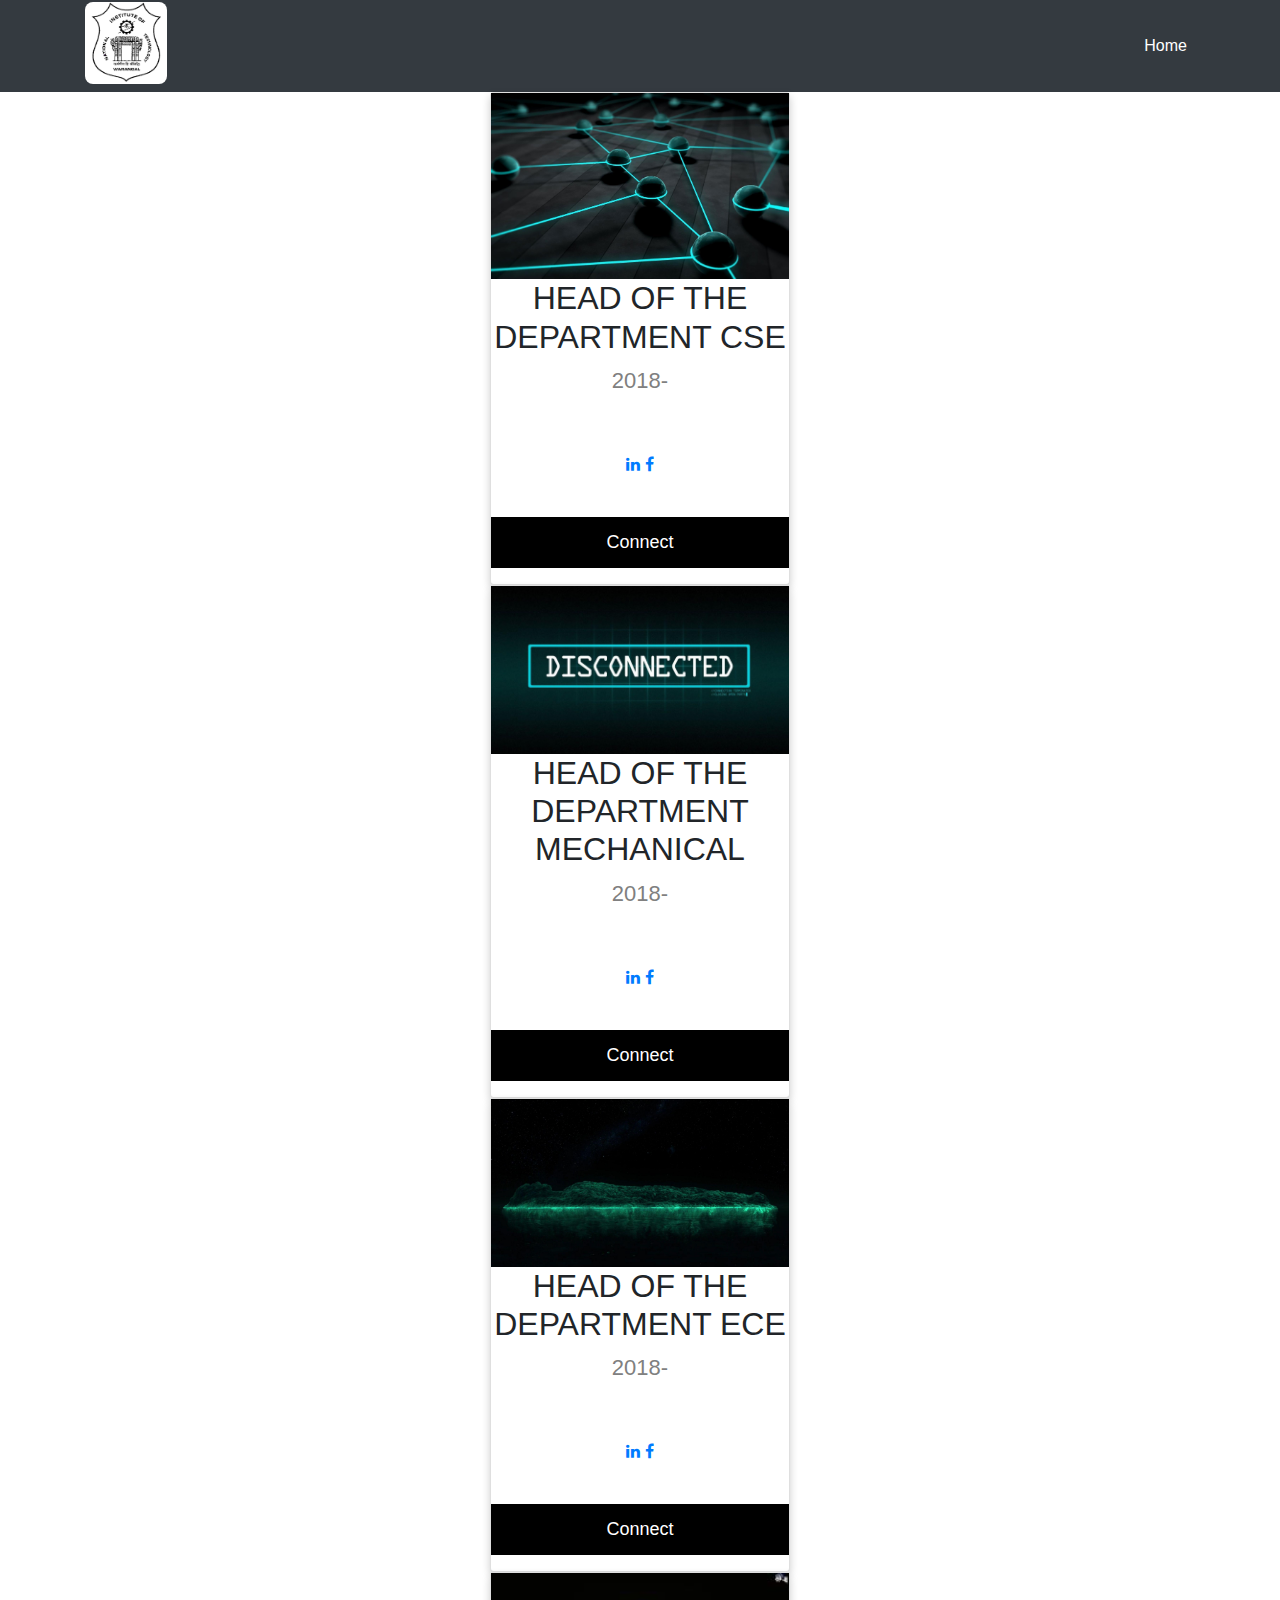
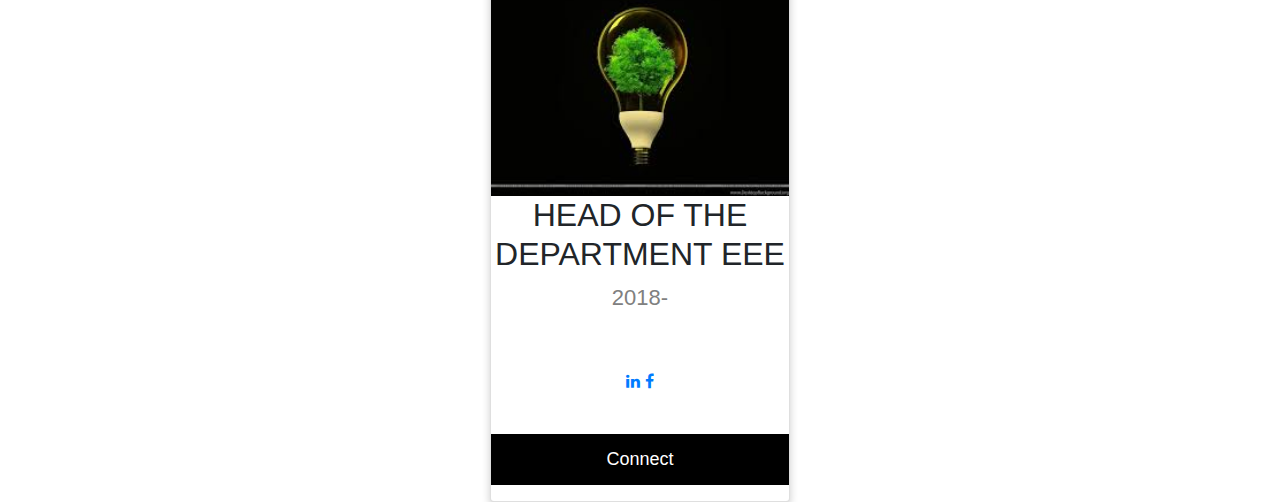
<file: fac.html>
<!DOCTYPE html>
<html lang="en">

<head>
    <meta charset="UTF-8">
    <meta http-equiv="X-UA-Compatible" content="IE=edge">
    <meta name="viewport" content="width=device-width, initial-scale=1.0">
    <link rel="stylesheet" href="fac1.css">
    <link rel="stylesheet" href="https://stackpath.bootstrapcdn.com/bootstrap/4.3.1/css/bootstrap.min.css"
        integrity="sha384-ggOyR0iXCbMQv3Xipma34MD+dH/1fQ784/j6cY/iJTQUOhcWr7x9JvoRxT2MZw1T" crossorigin="anonymous">
    <title>Document</title>
</head>

<body>
    <nav class="navbar navbar-expand-lg navbar-dark bg-dark static-top">
        <div class="container">
            <a class="navbar-brand" href="#">
                <img src="nitw.png" align=" top" height=90 width=100% style="position:relative;top:-10px">
            </a>
            <button class="navbar-toggler" type="button" data-toggle="collapse" data-target="#navbarResponsive"
                aria-controls="navbarResponsive" aria-expanded="false" aria-label="Toggle navigation"
                style="color:aqua">
                <span class="navbar-toggler-icon"></span>
            </button>
            <div class="collapse navbar-collapse" id="navbarResponsive">
                <ul class="navbar-nav ml-auto">
                    <li class="nav-item active">
                        <a class="nav-link" href="C:\Users\tanma\Desktop\CF\WEB DEV\noob">Home
                            <span class="sr-only">(current)</span>
                        </a>
                    </li>

                </ul>
            </div>
        </div>
    </nav>
    <link rel="stylesheet" href="https://cdnjs.cloudflare.com/ajax/libs/font-awesome/4.7.0/css/font-awesome.min.css">
    <div class="card">
        <img src="CS.jpg" alt="Denim Jeans" style="width:100%">
        <h2>HEAD OF THE DEPARTMENT CSE</h2>
        <p class="price">2018-</p>
        <p>
        <div style="margin: 24px 0;">

            <a href="#"><i class="fa fa-linkedin"></i></a>
            <a href="#"><i class="fa fa-facebook"></i></a>
        </div>
        </p>
        <p><button>Connect</button></p>
    </div>
    <div class="card">
        <img src="CSx1.jpg" alt="Denim Jeans" style="width:100%">
        <h2>HEAD OF THE DEPARTMENT MECHANICAL</h2>
        <p class="price">2018-</p>
        <p>
        <div style="margin: 24px 0;">

            <a href="#"><i class="fa fa-linkedin"></i></a>
            <a href="#"><i class="fa fa-facebook"></i></a>
        </div>
        </p>
        <p><button>Connect</button></p>
    </div>
    <div class="card">
        <img src="wp1864287-life-of-pi-wallpapers.jpg" alt="Denim Jeans" style="width:100%">
        <h2>HEAD OF THE DEPARTMENT ECE</h2>
        <p class="price">2018-</p>
        <p>
        <div style="margin: 24px 0;">

            <a href="#"><i class="fa fa-linkedin"></i></a>
            <a href="#"><i class="fa fa-facebook"></i></a>
        </div>
        </p>
        <p><button>Connect</button></p>
    </div>
    <div class="card">
        <img src="eee.jpg" alt="Denim Jeans" style="width:100%">
        <h2>HEAD OF THE DEPARTMENT EEE</h2>
        <p class="price">2018-</p>
        <p>
        <div style="margin: 24px 0;">

            <a href="#"><i class="fa fa-linkedin"></i></a>
            <a href="#"><i class="fa fa-facebook"></i></a>
        </div>
        </p>
        <p><button>Connect</button></p>
    </div>
</body>

</html>
</file>
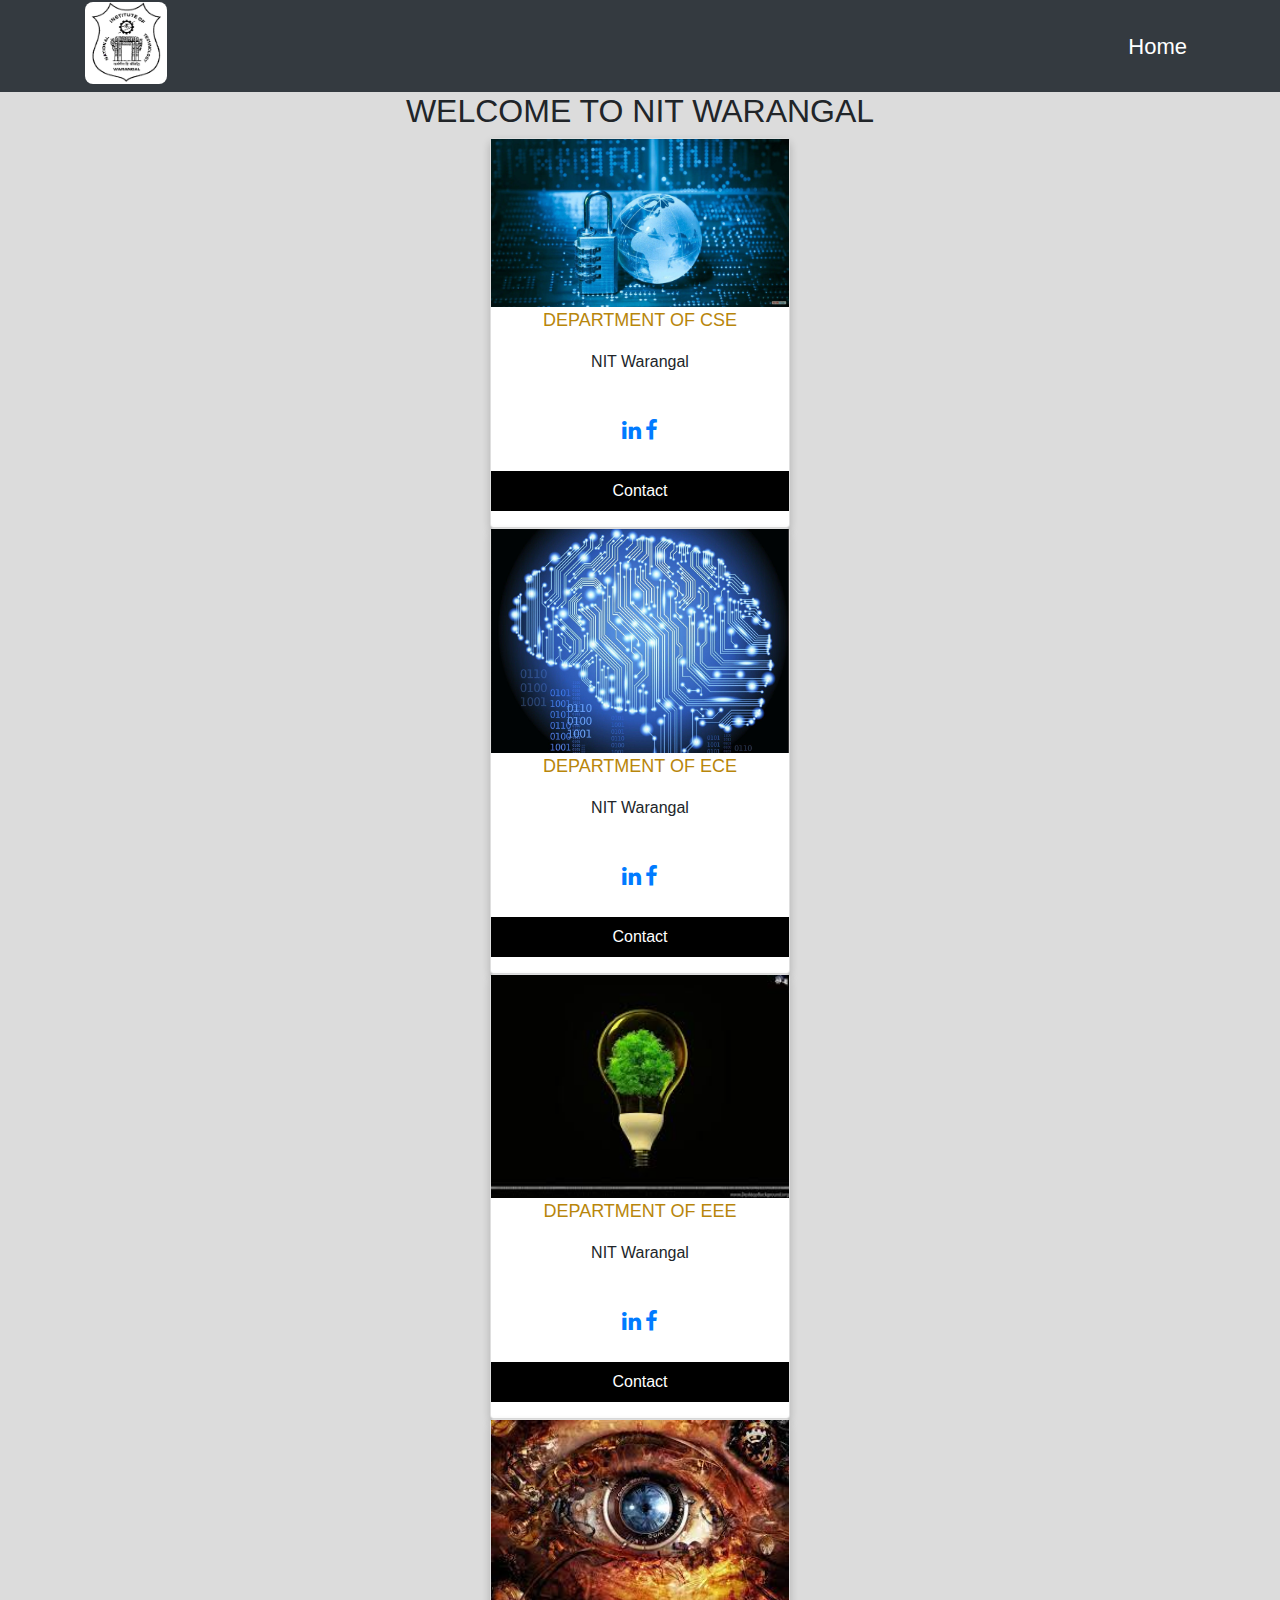
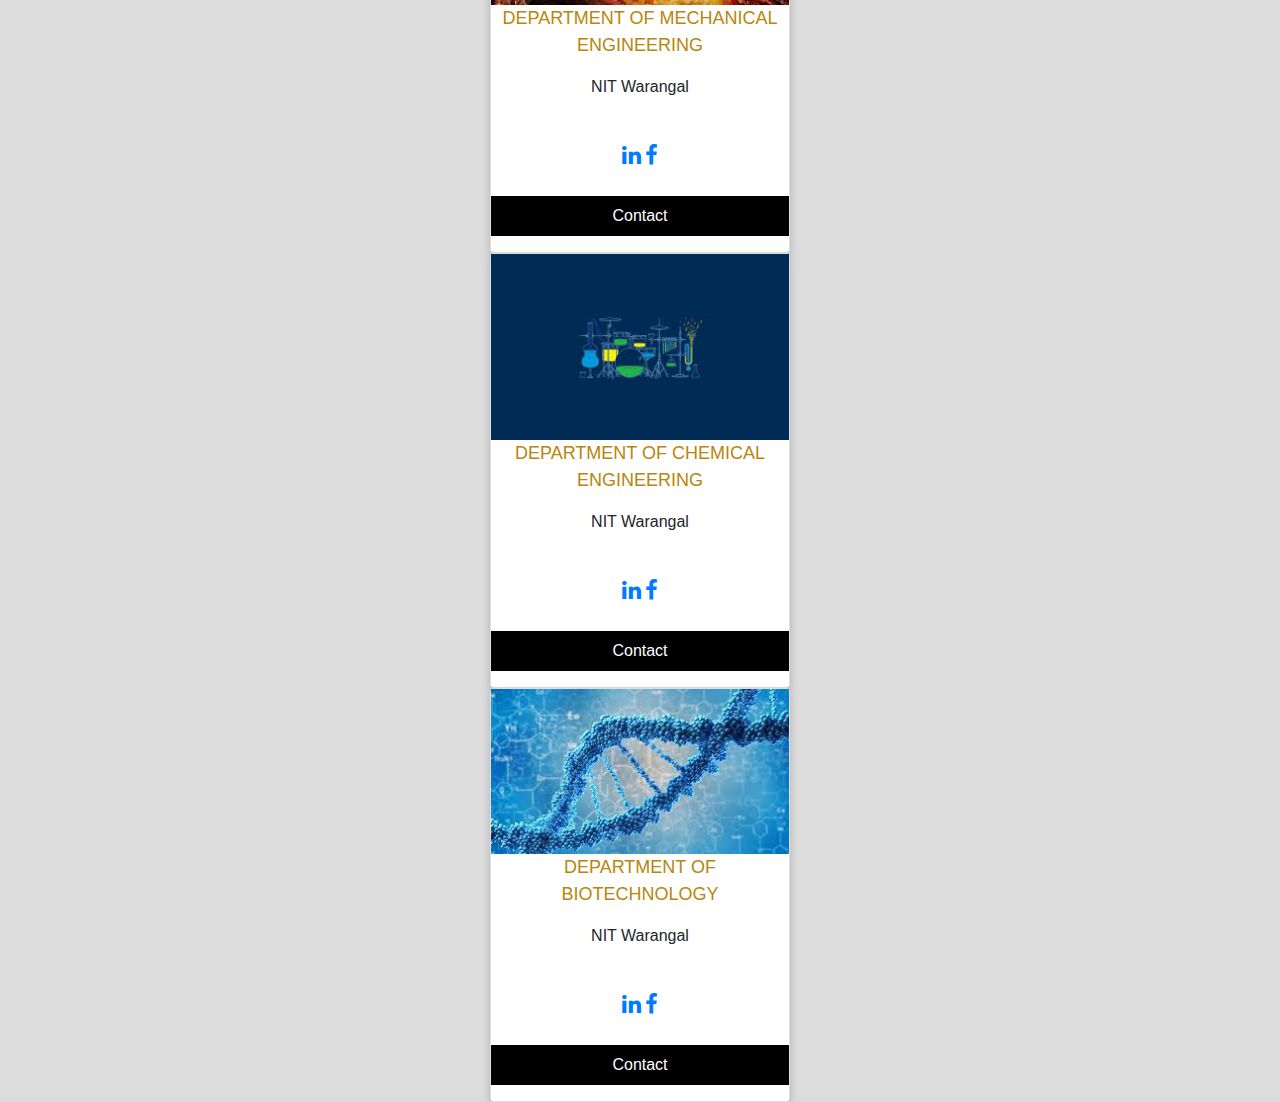
<file: hx.html>
<!DOCTYPE html>
<html lang="en">

<head>
    <meta charset="UTF-8">
    <meta http-equiv="X-UA-Compatible" content="IE=edge">
    <meta name="viewport" content="width=device-width, initial-scale=1.0">
    <link rel="stylesheet" href="proj.css">
    <link rel="stylesheet" href="https://stackpath.bootstrapcdn.com/bootstrap/4.3.1/css/bootstrap.min.css"
        integrity="sha384-ggOyR0iXCbMQv3Xipma34MD+dH/1fQ784/j6cY/iJTQUOhcWr7x9JvoRxT2MZw1T" crossorigin="anonymous">
    <title>Document</title>
</head>


<body>
    <nav class="navbar navbar-expand-lg navbar-dark bg-dark static-top">
        <div class="container">
            <a class="navbar-brand" href="#">
                <img src="nitw.png" align=" top" height=90 width=100% style="position:relative;top:-10px">
            </a>
            <button class="navbar-toggler" type="button" data-toggle="collapse" data-target="#navbarResponsive"
                aria-controls="navbarResponsive" aria-expanded="false" aria-label="Toggle navigation"
                style="color:aqua">
                <span class="navbar-toggler-icon"></span>
            </button>
            <div class="collapse navbar-collapse" id="navbarResponsive">
                <ul class="navbar-nav ml-auto">
                    <li class="nav-item active">
                        <a class="nav-link" href="file:///C:/Users/tanma/Desktop/CF/WEB%20DEV/noob/index.html">Home
                            <span class="sr-only">(current)</span>
                        </a>
                    </li>

                </ul>
            </div>
        </div>
    </nav>
    <link rel="stylesheet" href="https://cdnjs.cloudflare.com/ajax/libs/font-awesome/4.7.0/css/font-awesome.min.css">
    <div class="home">
        <h2 style="text-align:center">WELCOME TO <span>N</span>IT <span>W</span>ARANGAL</h2>

        <div class="card">
            <img src="CSx.jpg" alt="John" style="width:100%">

            <p class="title">DEPARTMENT OF CSE</p>
            <p>NIT Warangal</p>
            <div style="margin: 24px 0;">

                <a href="#"><i class="fa fa-linkedin"></i></a>
                <a href="#"><i class="fa fa-facebook"></i></a>
            </div>
            <p><button>Contact</button></p>
        </div>
        <div class="card">
            <img src="ece.jpg" alt="John" style="width:100%">

            <p class="title">DEPARTMENT OF ECE</p>
            <p>NIT Warangal</p>
            <div style="margin: 24px 0;">

                <a href="#"><i class="fa fa-linkedin"></i></a>
                <a href="#"><i class="fa fa-facebook"></i></a>
            </div>
            <p><button>Contact</button></p>
        </div>


        <div class="card">
            <img src="eee.jpg" alt="John" style="width:100%">

            <p class="title">DEPARTMENT OF EEE</p>
            <p>NIT Warangal</p>
            <div style="margin: 24px 0;">

                <a href="#"><i class="fa fa-linkedin"></i></a>
                <a href="#"><i class="fa fa-facebook"></i></a>
            </div>
            <p><button>Contact</button></p>
        </div>

        <div class="card">
            <img src="mech.jpg" alt="John" style="width:100%">

            <p class="title">DEPARTMENT OF MECHANICAL ENGINEERING</p>
            <p>NIT Warangal</p>
            <div style="margin: 24px 0;">

                <a href="#"><i class="fa fa-linkedin"></i></a>
                <a href="#"><i class="fa fa-facebook"></i></a>
            </div>
            <p><button>Contact</button></p>
        </div>


        <div class="card">
            <img src="chem.jpg" alt="John" style="width:100%">

            <p class="title">DEPARTMENT OF CHEMICAL ENGINEERING</p>
            <p>NIT Warangal</p>
            <div style="margin: 24px 0;">

                <a href="#"><i class="fa fa-linkedin"></i></a>
                <a href="#"><i class="fa fa-facebook"></i></a>
            </div>
            <p><button>Contact</button></p>
        </div>
        <div class="card">
            <img src="biotech.jpg" alt="John" style="width:100%">

            <p class="title">DEPARTMENT OF BIOTECHNOLOGY</p>
            <p>NIT Warangal</p>
            <div style="margin: 24px 0;">

                <a href="#"><i class="fa fa-linkedin"></i></a>
                <a href="#"><i class="fa fa-facebook"></i></a>
            </div>
            <p><button>Contact</button></p>
        </div>
    </div>

</body>
</file>
<file: fac1.css>
.card {
    box-shadow: 0 4px 8px 0 rgba(0, 0, 0, 0.2);
    max-width: 300px;
    margin: auto;
    text-align: center;
    font-family: arial;
    border-radius:50%;
  }
  
  .price {
    color: grey;
    font-size: 22px;
  }
  
  .card button {
    border: none;
    outline: 0;
    padding: 12px;
    color: white;
    background-color: #000;
    text-align: center;
    cursor: pointer;
    width: 100%;
    font-size: 18px;
  }
  .container .navbar-brand {
    width: 82px;
    height: 82px;
    border-radius: 8px;
    overflow: hidden;
    margin-top: -6px;
    }
  
  .card button:hover {
    opacity: 0.7;
  }
</file>
<file: proj.css>
.card {
    box-shadow: 0 4px 8px 0 rgba(0, 0, 0, 0.2);
    max-width: 300px;
    margin: auto;
    text-align: center;
    font-family: arial;
}
.home
{
    background-color:gainsboro;
}
  
  .title {
    color: darkgoldenrod;
    font-size: 18px;
  }
  
  button {
    border: none;
    outline: 0;
    display: inline-block;
    padding: 8px;
    color: white;
    background-color: #000;
    text-align: center;
    cursor: pointer;
    width: 100%;
    font-size: 18px;
  }
  
  a {
    text-decoration: none;
    font-size: 22px;
    color: black;
  }
  
  button:hover, a:hover {
    opacity: 0.7;
  }
  .home .span
  {
      color:yellowgreen;
  }
  .container .navbar-brand {
  width: 82px;
  height: 82px;
  border-radius: 8px;
  overflow: hidden;
  margin-top: -6px;
  }
  .navbar {
      color:darkgreen
    }
</file>
